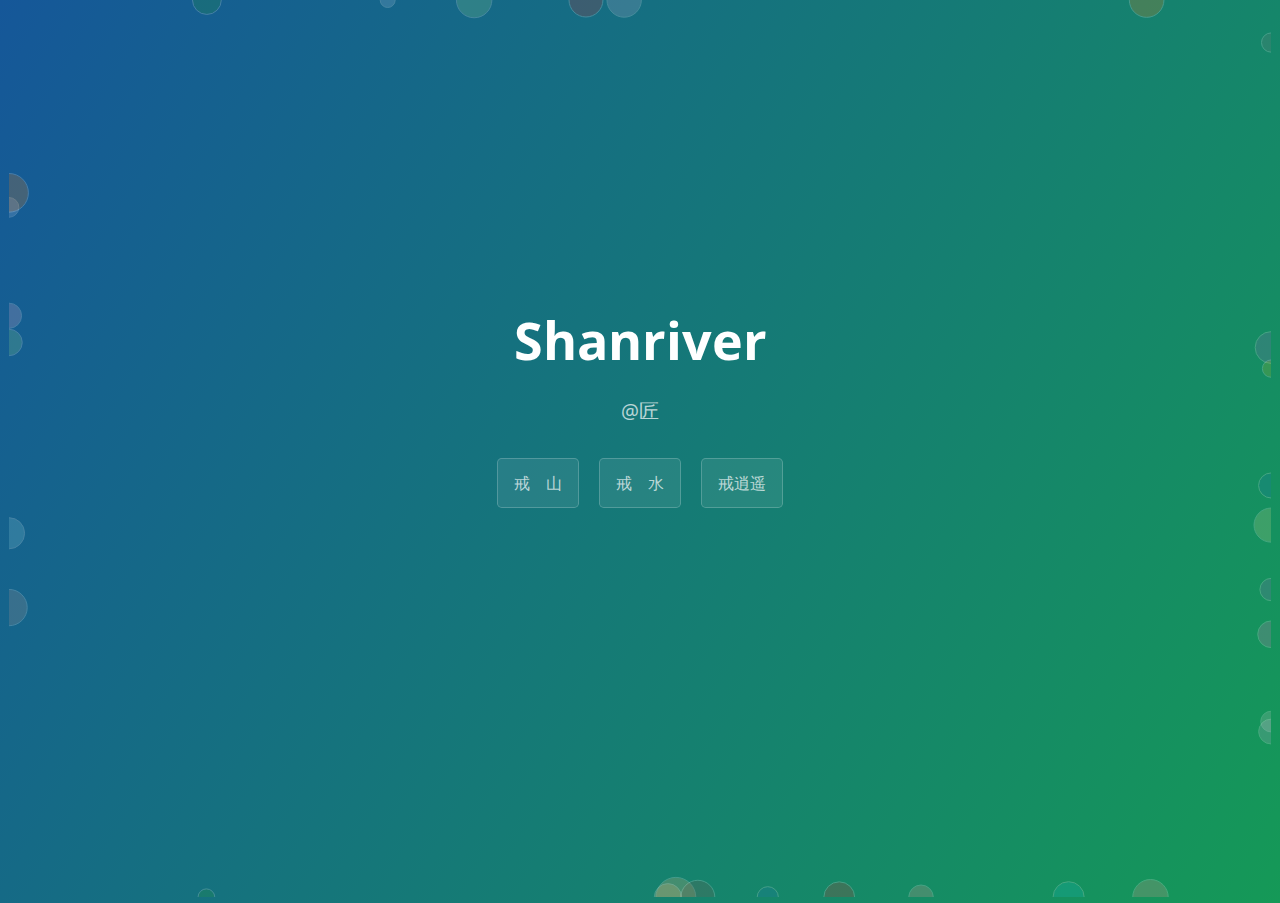
<file: index.html>
<!DOCTYPE html>
<html>
<head>
    <meta charset="UTF-8">
    <title>Shanriver</title>
    <script type="text/javascript" src="resource/lib/d3.v3.js"></script>
    <meta name="viewport" content="width=device-width, initial-scale=1">

    <link rel="stylesheet" type="text/css" href="resource/stylesheets/normalize.css" media="screen">
    <link href='https://fonts.googleapis.com/css?family=Open+Sans:400,700' rel='stylesheet' type='text/css'>
    <link rel="stylesheet" type="text/css" href="resource/stylesheets/stylesheet.css" media="screen">
    <link rel="stylesheet" type="text/css" href="resource/stylesheets/github-light.css" media="screen">

    <style type="text/css">
        
        body {
          color: #fff;
          text-align: center;
          background-color: #159957;
          background-image: linear-gradient(120deg, #155799, #159957); 
        }

        .header {
          position:absolute;
          width:650px;
          height:298px;
          left:50%;
          top:50%;
          margin-left:-325px; 
          margin-top:-149px; 

        }
    </style>
</head>

<body>

  <section class = "header">
      <h1 class="project-name">Shanriver</h1>
      <h2 class="project-tagline">@匠</h2>
      <a href="mountain.html" class="btn">戒&nbsp;&nbsp;&nbsp;&nbsp;山</a>
      <a href="river.html" class="btn">戒&nbsp;&nbsp;&nbsp;&nbsp;水</a>
      <a href="world.html" class="btn">戒逍遥</a>
  </section>

  <div id="container"></div>


<script type="text/javascript">

    var config = {"nodenum":30};
    var color = d3.scale.category20();
    var data = [];

    var container = d3.select("#container");

    var svg = container.append("svg");
    var node ,link;          


    //生成数据     
    function generate_data(){
        var p ;
        for(var i=0 ;i<config.nodenum;i++){
            p = random_positin();
            data.push({"id":i,"cx":p[0],"cy":p[1]})
        }      
    }          

    //刷新数据
    function update_data(){
        var p ;

        if(data.length === 0 ) {return;}

        data.forEach(function(d){
            p = random_positin();
            d.cx = p[0];
            d.cy = p[1];
        });    

        //console.log(data);    
    }

    //绘图
    function draw(){
      
        node = svg.append("g")
              .selectAll(".node")
              .data(data)
              .enter()
              .append("circle")
              .attr("class","node")
              .attr("cx",function(d,i){return d.cx;})
              .attr("cy",function(d,i){return d.cy;})              
              .attr("r",function(d,i){return Math.random() * config.width/100 + config.width/170})
              .attr("fill",function(d,i){return color(d.cx + d.cy);})
              .style({
                "stroke-width":1,
                "stroke":"#ffffff",
                "opacity":0.2})
              ;       
    }

    //
    function redraw(){
        
        set_size();    
        
        //更新数据
        update_data();

        //更新节点
        node.data(data)
            .transition()
            .duration(function(d,i){return 29999 })
            .delay(0)
            .attr("cx",function(d,i){return d.cx;})
            .attr("cy",function(d,i){return d.cy;})
            .attr("r",function(d,i){return Math.random() * 20 + 10})
            .attr("fill",function(d,i){return color(Math.floor(Math.random() * 20));}) ;                                              
    }


    //返回边框上任意坐标
    function random_positin(){

        var x = Math.random() * (config.width - 0) + 0 ;
        var y = Math.random() * (config.height - 0) + 0;
        var i = Math.floor(Math.random() * 4) ;        

        var base_array = [[x,0],[x,config.height],[0,y],[config.width,y]];

        return  base_array[i];
    }


    //动画
    function animation(){

        //setTimeout(redraw,1000);        
        //redraw();

        //每个30秒执行一次
        redraw()
        window.setInterval("redraw()",30000);
    }

    //
    function set_size(){
      config.width = window.innerWidth * 0.986;
      config.height = window.innerHeight * 0.997;

      svg.attr("width",config.width)
         .attr("height",config.height);
    }

    //初始化
    function init(){
      
      set_size();

      //预处理数据
      generate_data();

      //初始化模块

      //绘图
      draw();

      //开启动画
      animation();
    }        

    window.onload = function(){init();}   
    window.onresize = function(){redraw();}

</script>
</body>
</html>
</file>
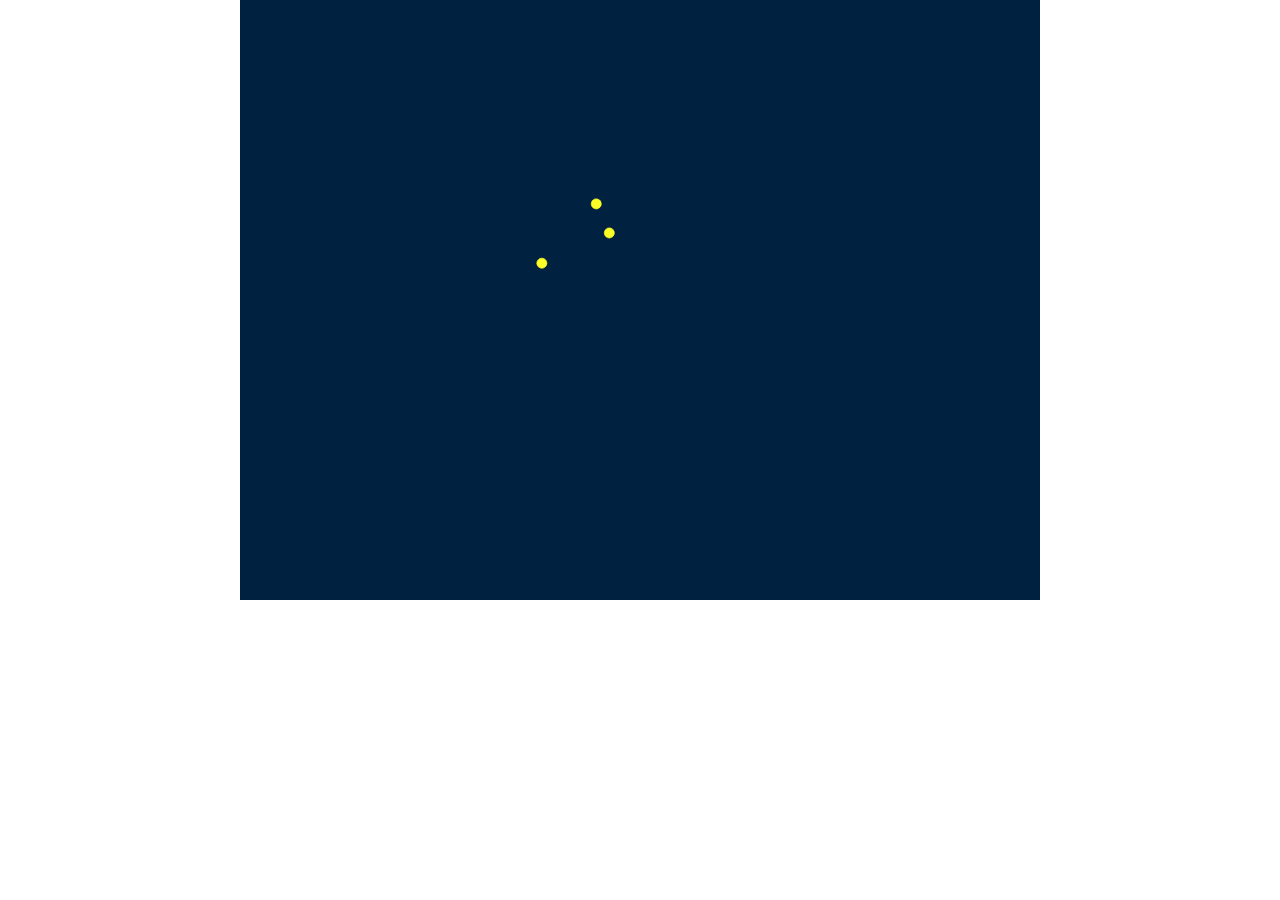
<file: circle.html>
<!DOCTYPE html>
<html>
<head>
    <meta charset="UTF-8">
    <title>The World</title>
    <script type="text/javascript" src="resource/lib/d3.v3.js"></script>
    <style type="text/css">
        *{padding: 0px; margin: 0px;}
        #container{width: 800px; height: 600px; margin: auto; z-index: 100; background: #002240;}
    </style>
</head>
<body onload="init()">

<div id="container">

</div>

<script type="text/javascript">

    var config = {
        "width":800,
        "height":600,
        "r":100
    };

    var data;
    //模拟数据

    var color = d3.scale.category20();

    var container = d3.select("#container");

    var svg = container.append("svg")
            .attr("width", config.width)
            .attr("height", config.height)
            .append("g")
            //.attr("transform", "translate(0,0)")
            ;


    //绘制节点和链接
    function draw(){

        var cx = config.width / 2,cy = config.height /2;

        //console.log(getRandom());

        var data = [{"id":1,"value":1},
                    {"id":2,"value":2},
                    {"id":3,"value":3}];


        //预处理数据
        data.forEach(function(d){
            var cx = (1+Math.random()) * config.width * (1/3);
            var cy = (1+Math.random()) * config.height * (1/3);
            d.cx = cx;
            d.cy = cy;
            //console.log(d);
        });


        //光圈
        var aperture = svg.append("g")
                    .selectAll(".gAperture")
                    .data(data)
                    .enter()
                    .append("g")
                    .attr("transform",function(d){return "translate("+ d.cx+","+ d.cy+")"});


        var a = aperture.selectAll(".aperture")
                    .data([1,2,3])
                    .enter()
                    .append("circle")
                    .attr("class","aperture")
                    .attr("r",function(d){console.log(this);return 5;})
                    .style({"fill":"#002240",
                            "stroke":"#FFFF28",
                            "stroke-width":1,
                            "opacity":0.3});


        //console.log(a);


        //中心节点
        var circle = svg.append("g")
                .selectAll(".node")
                .data(data)
                .enter()
                        .append("circle")
                        .attr("class","node")
                        .attr("cx",function(d){return d.cx;})
                        .attr("cy",function(d){return d.cy;})
                        .attr("r",5)
                        .style({"fill":"#FFFF28",
                            "stroke":"#FFFF28",
                            "stroke-width":0,
                            "opacity":1});

        //开启动画
        animation();

    }


    /*
    *
    * */
    function init(){
        draw();
    }

    function animation(){
        //每个两秒执行一次
        window.setInterval("drawAperture()",1800);
    }


    function drawAperture(){
        var aperture = d3.selectAll(".aperture");

        //设置过渡效果
        aperture.attr("r",5)
                .style("stroke-width",3)
                .transition()
                .duration(function(d,i){return 600 * d;})
                .delay(0)
                .attr("r",20)
                .style("stroke-width",0)
                ;
    }

    //获取随机坐标
    function getRandom(){
        var cx = (1+Math.random()) * config.width * (1/3);
        var cy = (1+Math.random()) * config.height * (1/3);
        return [cx,cy];
    }

</script>
</body>
</html>
</file>
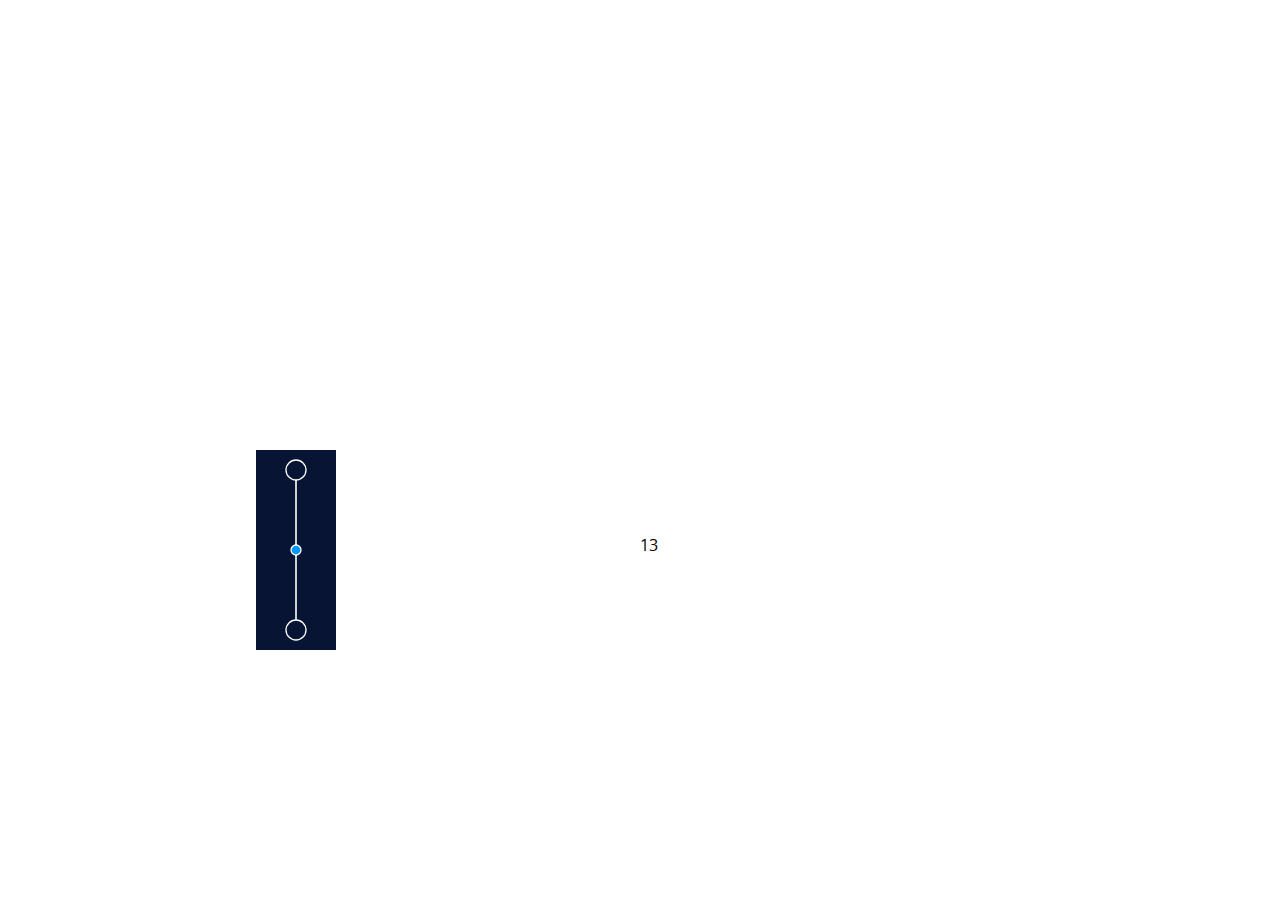
<file: demo.html>
<!DOCTYPE html>
<html>
<head>
    <meta charset="UTF-8">
    <title>The River</title>
    <script type="text/javascript" src="resource/lib/d3.v3.js"></script>
    <meta name="viewport" content="width=device-width, initial-scale=1">

    <link rel="stylesheet" type="text/css" href="resource/stylesheets/normalize.css" media="screen">
    <link href='https://fonts.googleapis.com/css?family=Open+Sans:400,700' rel='stylesheet' type='text/css'>
    <link rel="stylesheet" type="text/css" href="resource/stylesheets/stylesheet.css" media="screen">
    <link rel="stylesheet" type="text/css" href="resource/stylesheets/github-light.css" media="screen">

    <style type="text/css">
        
        body {
          color: #000;
          text-align: center;
          //background-color: #159957;
          //background-image: linear-gradient(120deg, #155799, #159957); 
        }

        .header {
          position:absolute;
          width:650px;
          height:298px;
          left:50%;
          top:50%;
          margin-left:-325px; 
          margin-top:-149px; 

        }

        .zoomer {
          position:absolute;
          width:80px;
          height:200px;
          left:20%;
          top:50%;
          background-color: #071434;  
          //opacity:0.3;
        }

    </style>
</head>

<body>

  <section class = "header">
      <div id="container"></div>
  </section>

  <div id="zoomer" class="zoomer"></div>


<script type="text/javascript">


  var margin = {"top":20,"right":10,"bottom":20,"left":10}

  var config = {"width":80,"height":200,"R":10,"r":5}

  var point_data = [{"id":1,"type":"start"},
                    {"id":2,"type":"end"},
                    {"id":3,"type":"move"}]
  
  var drag = d3.behavior.drag()
            .on("drag", dragmove); 
            
  
  var zoomer = d3.select("#zoomer")
                .append("svg")
                .attr("width",config.width)
                .attr("height",config.height)
                ;

  var scale = d3.scale.linear()
            .domain([margin.top + config.R + config.r , config.height - margin.bottom - config.R - config.r])
            .range([0,1]);                

  var line = zoomer.append("line")               
              .attr("x1",config.width/2 )
              .attr("y1",margin.top)
              .attr("x2",config.width/2 )
              .attr("y2",config.height - margin.bottom )
              .attr("fill",function(d,i){ return "#ffffff" ; })
              .attr("stroke",function(d,i){ return "#ffffff";})
              .attr("stroke-width",".1em");            
  

  var point = zoomer.selectAll("circle")  
                .data(point_data)
                .enter()
                .append("circle")
                .attr("cx",function(d,i){return config.width / 2;})
                .attr("cy",function(d,i){
                  if(d.type === "start"){
                    return 0 + margin.top;
                  }else if(d.type === "end"){
                    return config.height - margin.top ;
                  }else{
                    return config.height / 2;  
                  }  
                })
                .attr("r",function(d,i){ return d.type === "move" ? config.r : config.R; })
                .attr("fill",function(d,i){ return d.type === "move" ? "#0097FA" : "#071434"; })
                .attr("stroke",function(d,i){ return "#ffffff";})
                .attr("stroke-width",function(d,i){return ".08em";});
  
  var text = d3.select("#container")
              .append("svg")
              .attr("width",500)
              .attr("height",500)

              .append("text")
              .attr("x",250)
              .attr("y",250)
              .attr("fill","#000")
              .text("13");
  
  var mover = d3.selectAll("circle")
              .filter(function(d){return d.type === "move"})
              .call(drag);


  function dragmove(d) {  
      var cx,cy = d3.event.y;
      if(d3.event.y > config.height - margin.bottom - config.R - config.r){
        cy = config.height - margin.bottom - config.R - config.r;
      }

      if(d3.event.y < margin.top + config.R + config.r){
        cy = margin.top + config.R + config.r;
      }
      d3.select(this)
        .attr("cx", config.width/2)
        .attr("cy", cy );

      //
      text.attr("transform"," scale(" + scale(cy) * 2  + ") translate(" + 0 + " " + 0 + ")") ;

      //console.log(scale(cy));  
  }
  

    

</script>
</body>
</html>
</file>
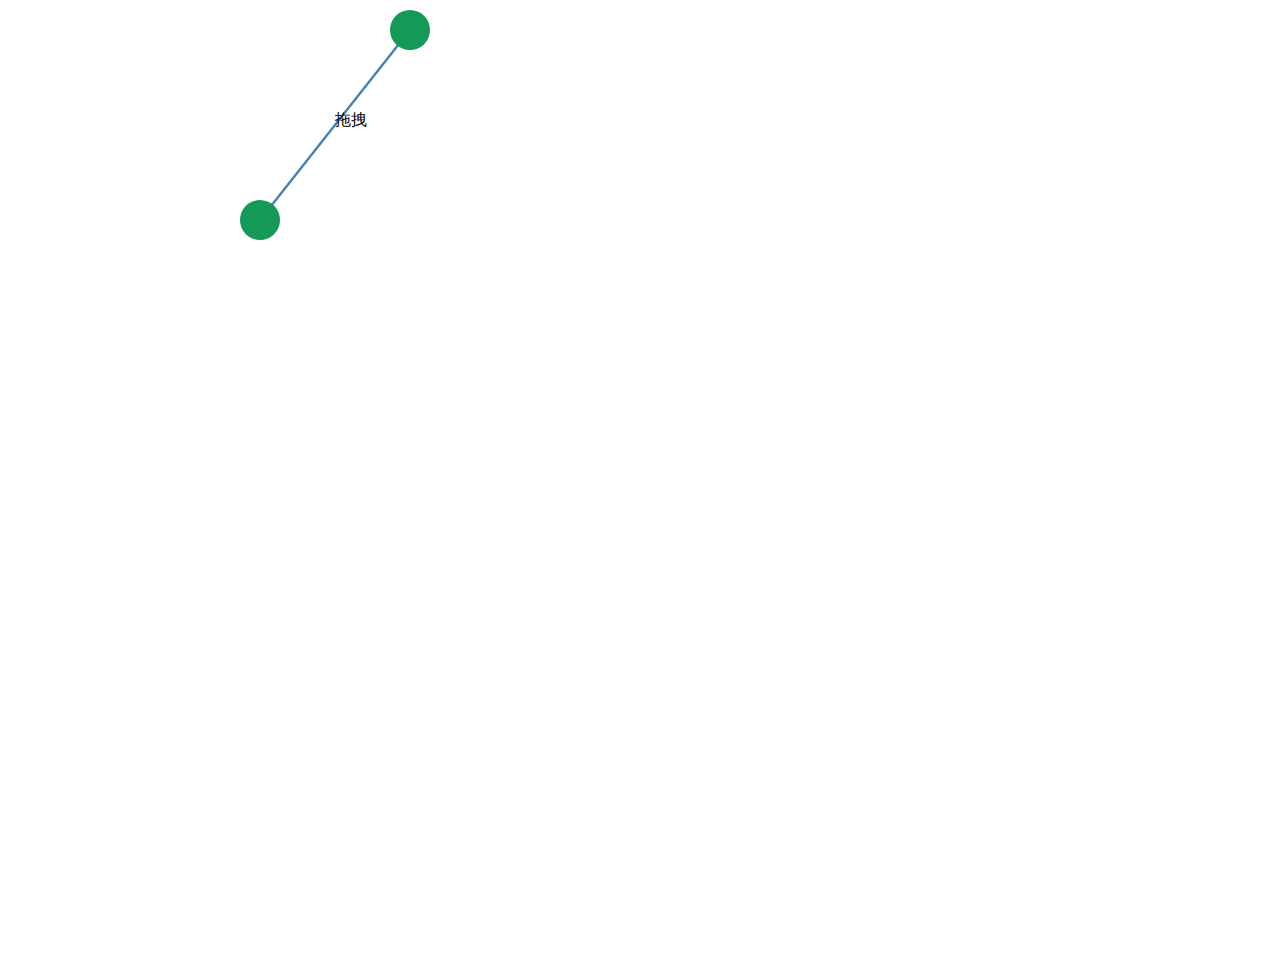
<file: textdrag.html>
<!DOCTYPE html>
<html>
<head>
    <meta charset="UTF-8">
    <title>拖拽曲线</title>
    <script type="text/javascript" src="resource/lib/d3.v3.js"></script>    
    <meta name="viewport" content="width=device-width, initial-scale=1">

    <link rel="stylesheet" type="text/css" href="resource/stylesheets/normalize.css" media="screen">
    <link href='https://fonts.googleapis.com/css?family=Open+Sans:400,700' rel='stylesheet' type='text/css'>
    <link rel="stylesheet" type="text/css" href="resource/stylesheets/stylesheet.css" media="screen">
    <link rel="stylesheet" type="text/css" href="resource/stylesheets/github-light.css" media="screen">

    <style type="text/css">
        
        body {
          	//color: #fff;
          	text-align: center;
          	//background-color: #159957;
          	//background-image: linear-gradient(120deg, #155799, #159957); 
        }
		
        .header {
          	position:absolute;
          	width:650px;
          	height:298px;
          	left:50%;
          	top:50%;
          	margin-left:-325px; 
          	margin-top:-149px; 
        }

        #container{
        	width :100% ;
        	height:61em;	        	
        }

        .axis path,
		.axis line {
  			fill: none;
  			stroke: #000;
  			shape-rendering: crispEdges;
		}

		.x.axis path {
  			//display: none;
		}

		.line {
  			fill: none;
  			stroke: steelblue;
  			stroke-width: .15em;
		}

    </style>
</head>

<body>

  	<div id="container"></div>

<script type="text/javascript">

    var margin = {top: 20, right: 80, bottom: 30, left: 50};
    var config = {

    	width : 960 - margin.left - margin.right,
    	height : 500 - margin.top - margin.bottom	
    };

    var color = d3.scale.category20();

    var data = [{"id":1,"x":50,"y":200},{"id":3,"x":200,"y":10}];                

    var container = d3.select("#container");

    var svg ,path,circle,text;    

    //path 生成器
	   var line = d3.svg.line()
    	.interpolate("cardinal")
    	.x(function(d) {return d.x;})
    	.y(function(d) {return d.y;});

    //定义拖拽  
    var drag = d3.behavior.drag()
            .on("drag", dragmove); 
            
        
    //绘图
    function draw(){
    	

      path = svg.append("path")
                    .attr("d", line(data))
                    .attr("class", "line");

      circle = svg.selectAll("circle")
                  .data(data)
                  .enter()
                  .append("circle")
                  .attr("cx",function(d){return d.x;})
                  .attr("cy",function(d){return d.y;})
                  .attr("r",20)
                  .attr("fill","#159957");


      text =  svg.append("text")
                    .attr("x",function(){
                          return (parseInt(circle[0][0].attributes.cx.value) + parseInt(circle[0][1].attributes.cx.value))/2;
                    })
                    .attr("y",function(){
                          return (parseInt(circle[0][0].attributes.cy.value) + parseInt(circle[0][1].attributes.cy.value))/2;
                    })
                    .text("拖拽")
                    .call(drag);
    }

    function dragmove(d) {  

      //更新text的位置
      text.attr("x", d3.event.x )
        .attr("y", d3.event.y );

      //更新path数据
      var linedata = [{"id":1,"x":50,"y":200},
                      {"id":2,"x":d3.event.x,"y":d3.event.y},
                      {"id":3,"x":200,"y":10}];  
      //更新path                                
      path.attr("d", line(linedata));

    } 

    //
    function redraw(){        
        set_size();                                                       
    }

    //动画
    function animation(){

        //setTimeout(redraw,1000);        
        //redraw();

        //每个30秒执行一次
        //redraw()
        //window.setInterval("redraw()",30000);
    }


    function init_data(){
    	
    }

    //
    function set_size(){
      //config.width = window.innerWidth * 0.50;
      //config.height = window.innerHeight * 0.8;

      	svg = container.append("svg")
      		.attr("width",config.width + margin.left + margin.right)
         	.attr("height",config.height + margin.top + margin.bottom)
  			.append("g")
    		.attr("transform", "translate(" + margin.left + "," + margin.top  + ")");
    }

    //初始化
    function init(){
      	
      	set_size();

      	//预处理数据
      	//generate_data();

      	//初始化模块

      	//绘图
      	draw();

      	//开启动画
      	//animation();
    }        	
 
    window.onload = function(){init();}   
    window.onresize = function(){redraw();}

</script>
</body>
</html>
</file>
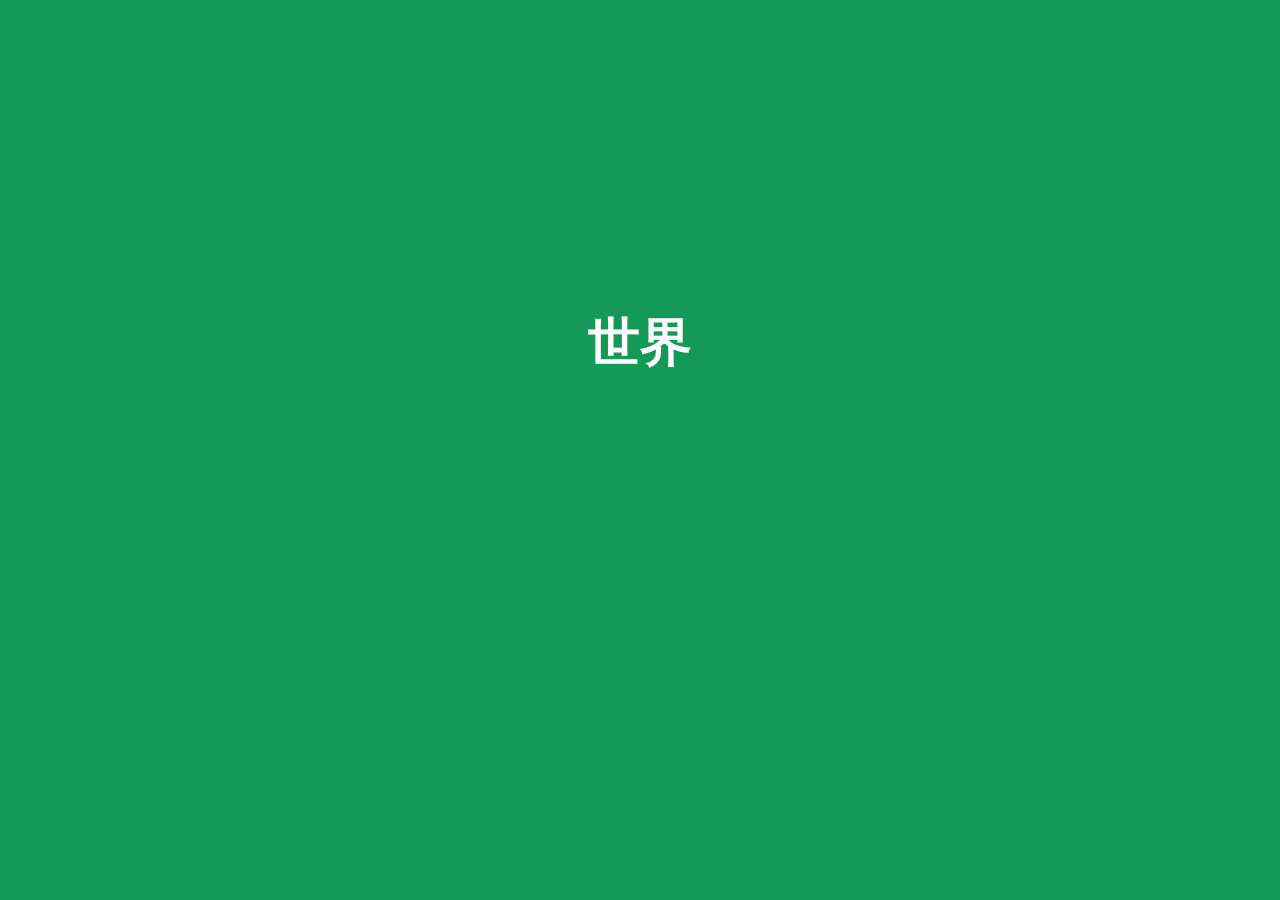
<file: world.html>
<!DOCTYPE html>
<html>
<head>
    <meta charset="UTF-8">
    <title>The World</title>
    <script type="text/javascript" src="resource/lib/d3.v3.js"></script>
    <meta name="viewport" content="width=device-width, initial-scale=1">

    <link rel="stylesheet" type="text/css" href="resource/stylesheets/normalize.css" media="screen">
    <link href='https://fonts.googleapis.com/css?family=Open+Sans:400,700' rel='stylesheet' type='text/css'>
    <link rel="stylesheet" type="text/css" href="resource/stylesheets/stylesheet.css" media="screen">
    <link rel="stylesheet" type="text/css" href="resource/stylesheets/github-light.css" media="screen">

    <style type="text/css">
        
        body {
          color: #fff;
          text-align: center;
          background-color: #159957;
          background-image: linear-gradient(120deg, #155799, #159957); 
        }

        .header {
          position:absolute;
          width:650px;
          height:298px;
          left:50%;
          top:50%;
          margin-left:-325px; 
          margin-top:-149px; 

        }
    </style>
</head>

<body>

  <section class = "header">
      <h1 class="project-name">世界</h1>
  </section>

  <div id="container"></div>


<script type="text/javascript">

    

</script>
</body>
</html>
</file>
<file: resource/stylesheets/stylesheet.css>
* {
  box-sizing: border-box; }

body {
  padding: 0;
  margin: 0;
  font-family: "Open Sans", "Helvetica Neue", Helvetica, Arial, sans-serif;
  font-size: 16px;
  line-height: 1.5;
  color: #606c71; 
}

a {
  color: #1e6bb8;
  text-decoration: none; }
  a:hover {
    text-decoration: underline; }

.btn {
  display: inline-block;
  margin-bottom: 1rem;
  color: rgba(255, 255, 255, 0.7);
  background-color: rgba(255, 255, 255, 0.08);
  border-color: rgba(255, 255, 255, 0.2);
  border-style: solid;
  border-width: 1px;
  border-radius: 0.3rem;
  transition: color 0.2s, background-color 0.2s, border-color 0.2s; }
  .btn + .btn {
    margin-left: 1rem; }

.btn:hover {
  color: rgba(255, 255, 255, 0.8);
  text-decoration: none;
  background-color: rgba(255, 255, 255, 0.2);
  border-color: rgba(255, 255, 255, 0.3); }

@media screen and (min-width: 64em) {
  .btn {
    padding: 0.75rem 1rem; } }

@media screen and (min-width: 42em) and (max-width: 64em) {
  .btn {
    padding: 0.6rem 0.9rem;
    font-size: 0.9rem; } }

@media screen and (max-width: 42em) {
  .btn {
    display: block;
    width: 100%;
    padding: 0.75rem;
    font-size: 0.9rem; }
    .btn + .btn {
      margin-top: 1rem;
      margin-left: 0; } }

.page-header {
  color: #fff;
  text-align: center;
  background-color: #159957;
  background-image: linear-gradient(120deg, #155799, #159957); 
}

@media screen and (min-width: 64em) and (min-height: 30em) {
  .page-header {
    padding: 5rem 6rem; } }

@media screen and (min-width: 42em) and (max-width: 64em) {
  .page-header {
    padding: 3rem 4rem; } }

@media screen and (max-width: 42em) {
  .page-header {
    padding: 2rem 1rem; } }

.project-name {
  margin-top: 0;
  margin-bottom: 0.1rem; }

@media screen and (min-width: 64em) {
  .project-name {
    font-size: 3.25rem; } }

@media screen and (min-width: 42em) and (max-width: 64em) {
  .project-name {
    font-size: 2.25rem; } }

@media screen and (max-width: 42em) {
  .project-name {
    font-size: 1.75rem; } }

.project-tagline {
  margin-bottom: 2rem;
  font-weight: normal;
  opacity: 0.7; }

@media screen and (min-width: 64em) {
  .project-tagline {
    font-size: 1.25rem; } }

@media screen and (min-width: 42em) and (max-width: 64em) {
  .project-tagline {
    font-size: 1.15rem; } }

@media screen and (max-width: 42em) {
  .project-tagline {
    font-size: 1rem; } }

.main-content :first-child {
  margin-top: 0; }
.main-content img {
  max-width: 100%; }
.main-content h1, .main-content h2, .main-content h3, .main-content h4, .main-content h5, .main-content h6 {
  margin-top: 2rem;
  margin-bottom: 1rem;
  font-weight: normal;
  color: #159957; }
.main-content p {
  margin-bottom: 1em; }
.main-content code {
  padding: 2px 4px;
  font-family: Consolas, "Liberation Mono", Menlo, Courier, monospace;
  font-size: 0.9rem;
  color: #383e41;
  background-color: #f3f6fa;
  border-radius: 0.3rem; }
.main-content pre {
  padding: 0.8rem;
  margin-top: 0;
  margin-bottom: 1rem;
  font: 1rem Consolas, "Liberation Mono", Menlo, Courier, monospace;
  color: #567482;
  word-wrap: normal;
  background-color: #f3f6fa;
  border: solid 1px #dce6f0;
  border-radius: 0.3rem; }
  .main-content pre > code {
    padding: 0;
    margin: 0;
    font-size: 0.9rem;
    color: #567482;
    word-break: normal;
    white-space: pre;
    background: transparent;
    border: 0; }
.main-content .highlight {
  margin-bottom: 1rem; }
  .main-content .highlight pre {
    margin-bottom: 0;
    word-break: normal; }
.main-content .highlight pre, .main-content pre {
  padding: 0.8rem;
  overflow: auto;
  font-size: 0.9rem;
  line-height: 1.45;
  border-radius: 0.3rem; }
.main-content pre code, .main-content pre tt {
  display: inline;
  max-width: initial;
  padding: 0;
  margin: 0;
  overflow: initial;
  line-height: inherit;
  word-wrap: normal;
  background-color: transparent;
  border: 0; }
  .main-content pre code:before, .main-content pre code:after, .main-content pre tt:before, .main-content pre tt:after {
    content: normal; }
.main-content ul, .main-content ol {
  margin-top: 0; }
.main-content blockquote {
  padding: 0 1rem;
  margin-left: 0;
  color: #819198;
  border-left: 0.3rem solid #dce6f0; }
  .main-content blockquote > :first-child {
    margin-top: 0; }
  .main-content blockquote > :last-child {
    margin-bottom: 0; }
.main-content table {
  display: block;
  width: 100%;
  overflow: auto;
  word-break: normal;
  word-break: keep-all; }
  .main-content table th {
    font-weight: bold; }
  .main-content table th, .main-content table td {
    padding: 0.5rem 1rem;
    border: 1px solid #e9ebec; }
.main-content dl {
  padding: 0; }
  .main-content dl dt {
    padding: 0;
    margin-top: 1rem;
    font-size: 1rem;
    font-weight: bold; }
  .main-content dl dd {
    padding: 0;
    margin-bottom: 1rem; }
.main-content hr {
  height: 2px;
  padding: 0;
  margin: 1rem 0;
  background-color: #eff0f1;
  border: 0; }

@media screen and (min-width: 64em) {
  .main-content {
    max-width: 64rem;
    padding: 2rem 6rem;
    margin: 0 auto;
    font-size: 1.1rem; } }

@media screen and (min-width: 42em) and (max-width: 64em) {
  .main-content {
    padding: 2rem 4rem;
    font-size: 1.1rem; } }

@media screen and (max-width: 42em) {
  .main-content {
    padding: 2rem 1rem;
    font-size: 1rem; } }

.site-footer {
  padding-top: 2rem;
  margin-top: 2rem;
  border-top: solid 1px #eff0f1; }

.site-footer-owner {
  display: block;
  font-weight: bold; }

.site-footer-credits {
  color: #819198; }

@media screen and (min-width: 64em) {
  .site-footer {
    font-size: 1rem; } }

@media screen and (min-width: 42em) and (max-width: 64em) {
  .site-footer {
    font-size: 1rem; } }

@media screen and (max-width: 42em) {
  .site-footer {
    font-size: 0.9rem; } }
</file>
<file: resource/stylesheets/github-light.css>
/*
   Copyright 2014 GitHub Inc.

   Licensed under the Apache License, Version 2.0 (the "License");
   you may not use this file except in compliance with the License.
   You may obtain a copy of the License at

       http://www.apache.org/licenses/LICENSE-2.0

   Unless required by applicable law or agreed to in writing, software
   distributed under the License is distributed on an "AS IS" BASIS,
   WITHOUT WARRANTIES OR CONDITIONS OF ANY KIND, either express or implied.
   See the License for the specific language governing permissions and
   limitations under the License.

*/

.pl-c /* comment */ {
  color: #969896;
}

.pl-c1      /* constant, markup.raw, meta.diff.header, meta.module-reference, meta.property-name, support, support.constant, support.variable, variable.other.constant */,
.pl-s .pl-v /* string variable */ {
  color: #0086b3;
}

.pl-e  /* entity */,
.pl-en /* entity.name */ {
  color: #795da3;
}

.pl-s .pl-s1 /* string source */,
.pl-smi      /* storage.modifier.import, storage.modifier.package, storage.type.java, variable.other, variable.parameter.function */ {
  color: #333;
}

.pl-ent /* entity.name.tag */ {
  color: #63a35c;
}

.pl-k /* keyword, storage, storage.type */ {
  color: #a71d5d;
}

.pl-pds              /* punctuation.definition.string, string.regexp.character-class */,
.pl-s                /* string */,
.pl-s .pl-pse .pl-s1 /* string punctuation.section.embedded source */,
.pl-sr               /* string.regexp */,
.pl-sr .pl-cce       /* string.regexp constant.character.escape */,
.pl-sr .pl-sra       /* string.regexp string.regexp.arbitrary-repitition */,
.pl-sr .pl-sre       /* string.regexp source.ruby.embedded */ {
  color: #183691;
}

.pl-v /* variable */ {
  color: #ed6a43;
}

.pl-id /* invalid.deprecated */ {
  color: #b52a1d;
}

.pl-ii /* invalid.illegal */ {
  background-color: #b52a1d;
  color: #f8f8f8;
}

.pl-sr .pl-cce /* string.regexp constant.character.escape */ {
  color: #63a35c;
  font-weight: bold;
}

.pl-ml /* markup.list */ {
  color: #693a17;
}

.pl-mh        /* markup.heading */,
.pl-mh .pl-en /* markup.heading entity.name */,
.pl-ms        /* meta.separator */ {
  color: #1d3e81;
  font-weight: bold;
}

.pl-mq /* markup.quote */ {
  color: #008080;
}

.pl-mi /* markup.italic */ {
  color: #333;
  font-style: italic;
}

.pl-mb /* markup.bold */ {
  color: #333;
  font-weight: bold;
}

.pl-md /* markup.deleted, meta.diff.header.from-file */ {
  background-color: #ffecec;
  color: #bd2c00;
}

.pl-mi1 /* markup.inserted, meta.diff.header.to-file */ {
  background-color: #eaffea;
  color: #55a532;
}

.pl-mdr /* meta.diff.range */ {
  color: #795da3;
  font-weight: bold;
}

.pl-mo /* meta.output */ {
  color: #1d3e81;
}
</file>
